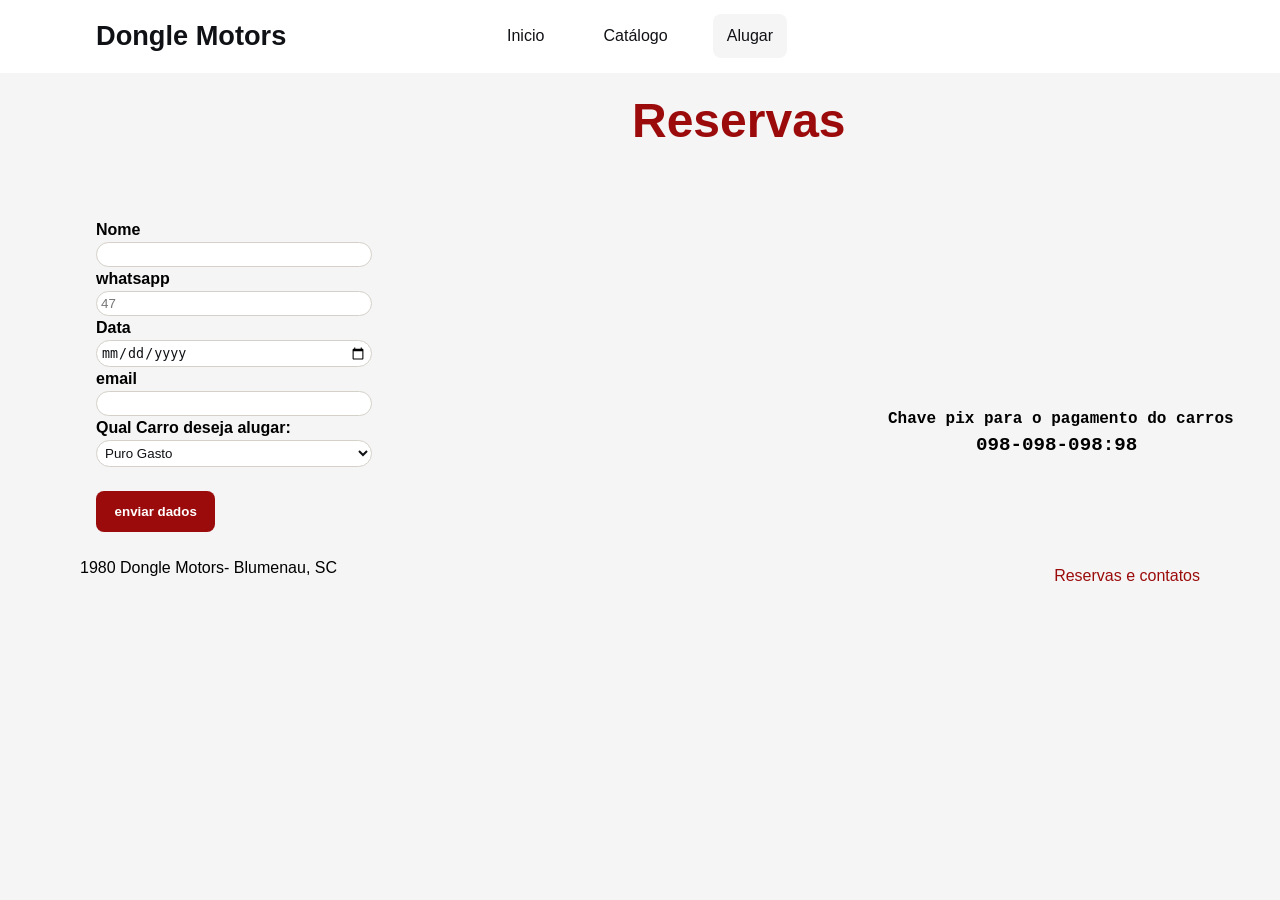
<file: trabalho super dev/alugar.html>
<!DOCTYPE html>
<html lang="en">

    <head>
        <meta charset="UTF-8">
        <meta name="viewport" content="width=device-width, initial-scale=1.0">
        <title>Aluguel| Dongle motors</title>
        <link rel="stylesheet" href="style.css">
    </head>

    <body>

        <header class="site-header">
            <div class="container header-content">
                <a class="brand" href="index.html">Dongle Motors</a>

                <nav class="main-nav">
                    <a href="index.html">Inicio</a>
                    <a href="catalogo.html">Catálogo</a>
                    <a href="alugar.html" aria-current="page">Alugar</a>
                </nav>
            </div>
        </header>

        <h1 class="h1-alugar">
            Reservas

        </h1>

        <main>
            <section>
                <div class="questionario">
                    <form>
                        <div class="field">
                            <div>

                                <label for="nome">Nome</label>
                                <input type="text" id="nome" minlength="5" maxlength="200" required>

                                <!--se clicar no nome, já vai direto para a caixinha para digitar o nome-->
                                <!--maxlegth usa para limitar uma quantidade de caracteres-->
                                <!--required quando colocado, o usuario vai precisar prencher o campo obrigatoriamente-->
                            </div>

                            <div>

                                <label>whatsapp</label>
                                <input type="tel" placeholder="47" pattern="[0-9] {11}" required>
                            </div>

                            <div>
                                <label>Data</label>
                                <input type="date" required>
                            </div>

                            <div>

                                <label> email</label>
                                <input type="email" required>
                            </div>


                            <div class="field-alugar">
                                <label>Qual Carro deseja alugar:</label>
                                <select>
                                    <option>Puro Gasto</option>
                                    <option>Touro Louco</option>
                                    <option>Deus Kwid de mim</option>
                                </select required>
                            </div>

                            <div>
                                <label class="escrita-card">
                                    <div>Chave pix para o pagamento do carros</div>
                                    <div class="card-pix">098-098-098:98</div>
                                </label>
                            </div>



                            <div class="button-alugar">
                                <p>
                                    <button class="button button-primary" type="submit">enviar dados</button>
                                </p>
                            </div>
                    </form>
                </div>
            </section>
        </main>


        <footer class="">
            <div class="container footer-content">
                <p>1980 Dongle Motors- Blumenau, SC</p>
                <a href="reseva.html">Reservas e contatos</a>
            </div>
        </footer>

    </body>

</html>
</file>
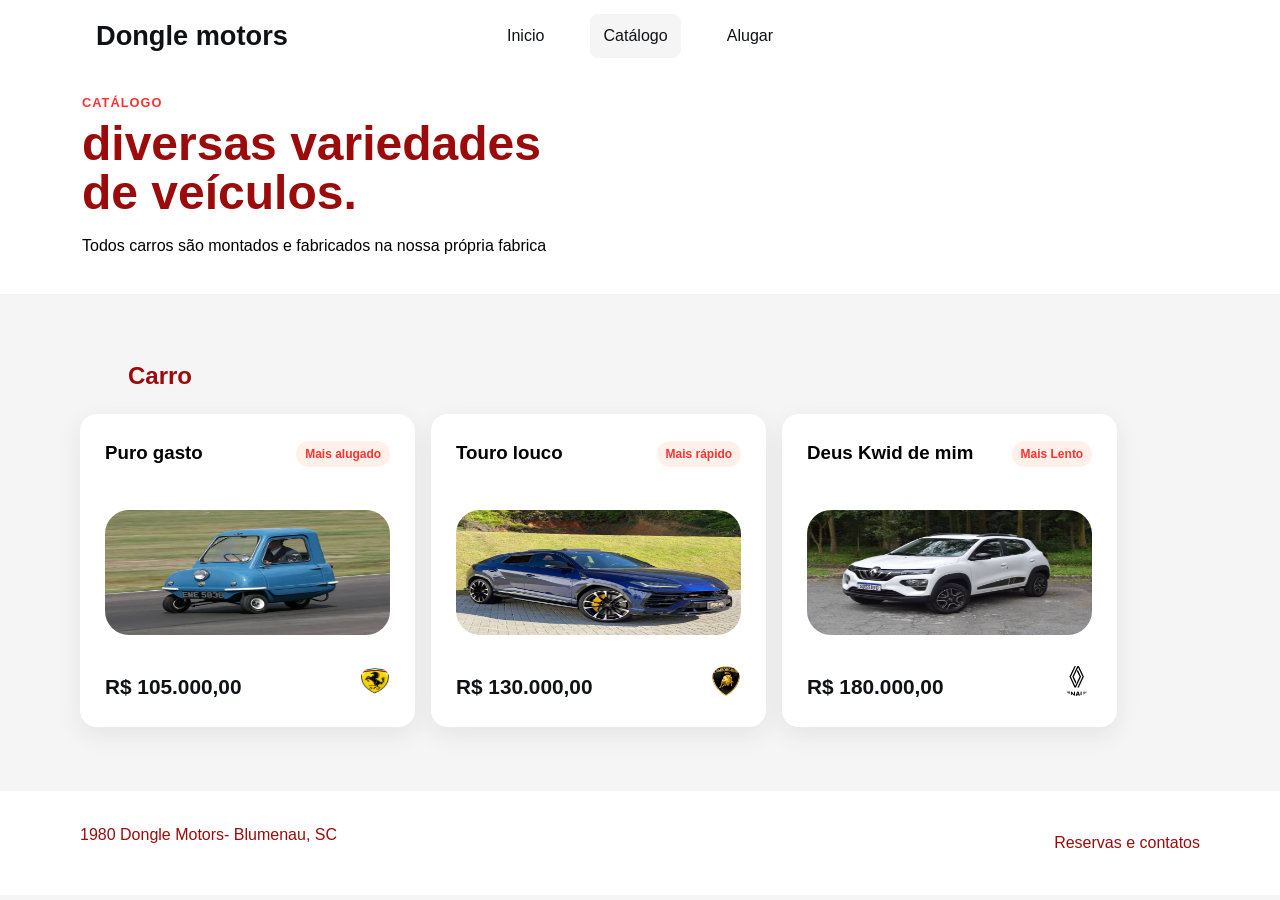
<file: trabalho super dev/catalogo.html>
<!DOCTYPE html>
<html lang="en">

<head>
    <meta charset="UTF-8">
    <meta name="viewport" content="width=device-width, initial-scale=1.0">
    <title>Catálogo | Dongle motors</title>
    <link rel="stylesheet" href="style.css">
</head>

<body>
    <header class="site-header">
        <div class="container header-content">
            <a class="brand" href="index.html">Dongle motors</a>

            <nav class="main-nav">
                <a href="index.html">Inicio</a>
                <a href="catalogo.html" aria-current="page">Catálogo</a>
                <a href="alugar.html">Alugar</a>
            </nav>
        </div>
    </header>

    <main main-catalogo>
        <section class="page-intro">
            <div class="container">
                <p class="eyebrow">Catálogo</p>
                <h1>diversas variedades de veículos.</h1>
                <p>Todos carros são montados e fabricados na nossa própria fabrica</p>
            </div>
        </section>

        <section class="section">
            <div class="container">
                <header class="section-heading">
                    <h2>Carro</h2>
                </header>

                <ul class="menu-grid">
                    <li>
                        <div class="menu-card">
                            <div id="div-tag">
                                <h3>Puro gasto</h3>
                                <span class="tag">Mais alugado</span>
                            </div>

                            <div>
                                <p>
                                    <img src="./images.jpg" alt="foto do carro" width="285" height="125">
                                </p>
                            </div>

                            <div class="menu-card-footer">
                                <strong class="price">R$ 105.000,00</strong>
                                <span>
                                    <img src="./2e2491ec-602c-4974-a4fb-aa40acb325b3.png" alt="Ferrari" width="30"
                                        height="30">
                                </span>
                            </div>

                        </div>
                    </li>

                    <li>
                        <div class="menu-card">
                            <div id="div-tag">
                                <h3>Touro louco</h3>
                                <span class="tag">Mais rápido</span>
                            </div>

                            <span>
                                <img src="./images.jpeg" alt="foto do carro" width="285" height="125">
                            </span>

                            <div class="menu-card-footer">
                                <strong class="price">R$ 130.000,00</strong>
                                <span>
                                    <img src="./lamborghini logo.jpg" alt="Lamborghini" width="30" height="30">
                                </span>
                            </div>

                        </div>
                    </li>

                    <li>
                        <div class="menu-card">
                            <div id="div-tag">
                                <h3>Deus Kwid de mim</h3>
                                <span class="tag">Mais Lento</span>
                            </div>

                            <div>
                                <p>
                                    <img src="./images3.jpeg" alt="foto do carro" width="285" height="125">
                                </p>
                            </div>

                            <div class="menu-card-footer">
                                <strong class="price">R$ 180.000,00</strong>
                                <span>
                                    <img src="./images2.png" alt="Renault" width="30" height="30">
                                </span>
                            </div>

                        </div>
                    </li>
                </ul>
            </div>
        </section>
    </main>

    <footer class="site-footer">
        <div class="container footer-content">
            <p>1980 Dongle Motors- Blumenau, SC</p>
            <a href="reseva.html">Reservas e contatos</a>
        </div>
    </footer>
</body>

</html>
</file>
<file: trabalho super dev/style.css>
:root {
    --color-primary: #9c0b0b;
    --color-text: #0F1115;
    --color-background: #f5f5f5;
    --color-border: #ffffff;
    --color-prymary-dark: #ff3232;
    --color-text2: #284688;

    --radius-small: 0.5rem;
    --radius-medium: 1rem;
}

* {
    box-sizing: border-box;
}

body {
    margin: 0;
    background-color: var(--color-background);
    font-family: Arial, Helvetica, sans-serif;
    font-size: 1rem;
    line-height: 1.5;
}

h1,
h2,
h3,
p {
    margin-top: 0;
}

.h1-alugar {
    margin-left: 38rem;
    padding: 1.5rem;
}

h1 {
    max-width: 18ch;
    margin-bottom: 1rem;
    font-size: 3rem;
    line-height: 1.02;
    color: var(--color-primary);
}

h2 {
    color: var(--color-primary);
}

.feature-h2-p {
    color: var(--color-primary);
}

.container {
    width: 90%;
    max-width: 70rem;
    margin: 0 auto;

}

.header-content {
    display: flex;
    align-items: center;
    justify-content: center;
    gap: 2rem;
    min-height: 4.5rem;
}

.brand {
    color: var(--color-text);
    font-size: 1.7rem;
    font-weight: 700;
    text-decoration: none;

    position: absolute;
    left: 6rem;
}

.main-catalogo {
    background-color: var(--color-background)
}

.main-nav {
    display: flex;
    align-items: center;
    gap: 2rem;
}

.main-nav a {
    display: inline-block;
    padding: 0.6rem 0.85rem;
    color: var(--color-text);
    border-radius: var(--radius-small);
    text-decoration: none;
}

.main-nav a:hover,
.main-nav a[aria-current="page"] {
    background-color: var(--color-background);
    color: var(--color-text);
}

.site-header {
    background-color: var(--color-border);
    border-bottom: 1px solid var(--color-border);
}

.eyebrow {
    margin-bottom: 0.5rem;
    color: var(--color-prymary-dark);
    font-size: 0.8rem;
    font-weight: 700;
    letter-spacing: 0.08em;
    text-transform: uppercase;
}

.hero {
    padding: 4rem 0 5rem;
}

.hero-content {
    max-width: 48rem;
    margin-right: 38%;

}

.hero-text {
    font-size: 0.9rem;
    max-width: 60ch;
    color: #284688;
}

.hero-actions {
    display: flex;
    gap: 0.75rem;
}


.foto-carro {
    flex-direction: column;
    max-width: 14ch;

    position: absolute;
    left: 55%;
    bottom: 28rem;
      
}

.button {
    padding: 0.75rem 1.1rem;
    border: 1px solid transparent;
    border-radius: var(--radius-small);
    text-decoration: none;
    cursor: pointer;
    font-weight: 700;

    transition:
        transform 0.2s ease,
        border-color 0.2s ease,
        background-color 0.2s ease,
}

.button:hover {
    transform: translateY(-2px);
}

.button-primary {
    background-color: var(--color-primary);
    color: white;
}

.button-primary:hover {
    background-color: #9c0b0b;
}

.button-secondary {
    background-color: transparent;
    border-color: var(--color-background);
    color: var(--color-text);
}

.button-secondary:hover {
    background-color: #9c0b0b;
    color: white;
}

.feature-list {
    display: inline-flex;
    gap: 1rem;
    list-style: none;
}

.feature-card {
    padding: 1.25rem;
    border: 1px solid var(--color-border);
    border-radius: var(--radius-medium);
    box-shadow: 0.5px 0.5px 0px 0.5px;

    transition:
        transform 0.2s ease,
        border-color 0.2s ease,
        background-color 0.2s ease,
    ;
}


.feature-card strong,
.feature-card span {
    display: grid;
}

.feature-card strong {
    display: flex;
    justify-content: space-evenly;
    padding: 0.100rem;
}

.feature-card img {
    margin-right: 6rem;
    border: 2px solid var(--color-prymary-dark);
    border-radius: 1.5rem;
    
}

.feature-card span {
    color: #6f6a65;
    padding: 1rem;

}

.feature-card:hover {
    transform: translateY(-2px);
    border-color: var(--color-primary);
}

.feature-div-nome {
    margin-top: 0.65rem;
}

.section,
.page-intro {
    padding: 4rem 0;
}

.page-intro {
    background-color: white;
    padding: 20px;
}

.section-heading {
    margin-left: 3rem;
}

.section-highlight {
    background-color: var(--color-border);
    border-bottom: 1px solid var(--color-background); 
    padding: 40px;
}

.section-container {

    padding: 1.5rem;
}

.cta-content {
    display: flex;
    align-items: center;
    justify-content: space-between;

    position: relative;
    bottom: -45%;
}

/* lst-child serve para escolher ultimo filho */

.cta-content p:last-child {
    margin-bottom: 0;

}

.cta-content p:last-child,
.cta-content h2 {
    margin: 0;
}

.site-footer {
    border-bottom: 1px solid var(--color-background);
    background-color: var(--color-border);
    color: var(--color-primary);
    padding: 2rem 0;
}

.footer-content {
    display: flex;
    align-items: center;
    justify-content: space-between;
}

.footer-content a {
    color: var(--color-primary);
    text-decoration: none;
}

/*no lugar do 1fr pode colocar repeat (3, 1fr):*/

.menu-grid {
    display: inline-flex;
    gap: 1rem;
    grid-template-columns: 1fr 1fr 1fr;

    margin: 0;
    padding: 0;
    list-style: none;
}


.menu-card {
    padding: 1.5rem;
    display: flex;
    flex-direction: column;
    justify-content: space-between;

    gap: 1.5rem;
    background-color: #ffffff;
    border: 1px solid var(--color-border);
    border-radius: var(--radius-medium);
    box-shadow: 0 0.5rem 1.5rem rgb(42 42 42 / 8%);

    transition:
        transform 0.2s ease,
        box-shadow 0.2 ease,
        border-color 0.2 ease;
}

.menu-card:hover {
    transform: translateY(-0.25rem);
    border-color: var(--color-primary);
    box-shadow: 0 0.8rem 2rem rgb(42, 42, 42 / 12%);
}

.menu-card img {
    border-radius: 1.5rem;
    

}

.menu-card p {
    margin-bottom: 0;
    color: #6f6a65;
}

#div-tag {
    display: flex;
    align-items: center;
    justify-content: space-between;
}

.tag {
    padding: 0.25rem 0.55rem;
    margin-bottom: 1rem;
    background-color: #fff0e9;
    border-radius: 999px;
    color: var(--color-prymary-dark);
    font-size: 0.75rem;
    font-weight: 700;
}

.menu-card-footer {
    display: flex;
    align-items: flex-end;
    justify-content: space-between;
    color: #6f6a65;
    font-size: 0.875rem;
}

.price {
    color: var(--color-text);
    font-size: 1.3rem;
}

.questionario {
    display: grid;
    grid-template-columns: 2fr 1fr;
    gap: 2rem;
    align-items: start;

    
    padding: 2rem;
    background-color: var(--color-background);
    border-radius: var(--radius-medium);
    box-shadow: 0 0.5rem 1.5rem rgb(42, 42, 42 / 8%);
}

.field {
    margin-left: 4rem;
}


.field label {
    display: block;
    font-weight: 700
}

.field input,
.field select {
    width: 38%;
    padding: 0.25rem;

    border: 1px solid #d5d1ca;
    border-radius: var(--radius-medium);
    background-color: #ffffff;
    color: var(--color-text);
}

.escrita-card {
    font-size: 1rem;
    padding: 0.50rem;
    font-family:'Courier New', Courier, monospace;

    position: absolute;
    left: 55rem;
    bottom: 27rem;
}

.card-pix {
    margin-left: 5.5rem;
    font-size: 1.2rem;
}

.button-alugar {
    position: relative;
    top: 1.5rem;
}

@media (max-width:64rem) {

}

@media (max-width: 48rem) {
    h1 {
        max-width: none;
        font-size: 2.25rem;
    }

    h2 {
        font-size: 1rem;
    }

    .header-content {
        flex-direction: column;
        align-items: stretch;
        gap: 1rem;
        padding: 1rem 0;
    }

    .brand {
        text-align: center;
    }

    .hero {
        padding: 3rem 0;
    }

    .hero-actions {
        flex-direction: column;
    }

    .hero-actions button {
        width: 100%;
        text-align: center;
    }

    .section,
    .page-intro {
        padding: 3rem 0;
    }

    .feature-list {
        flex-direction: column ;
    }

}
</file>
